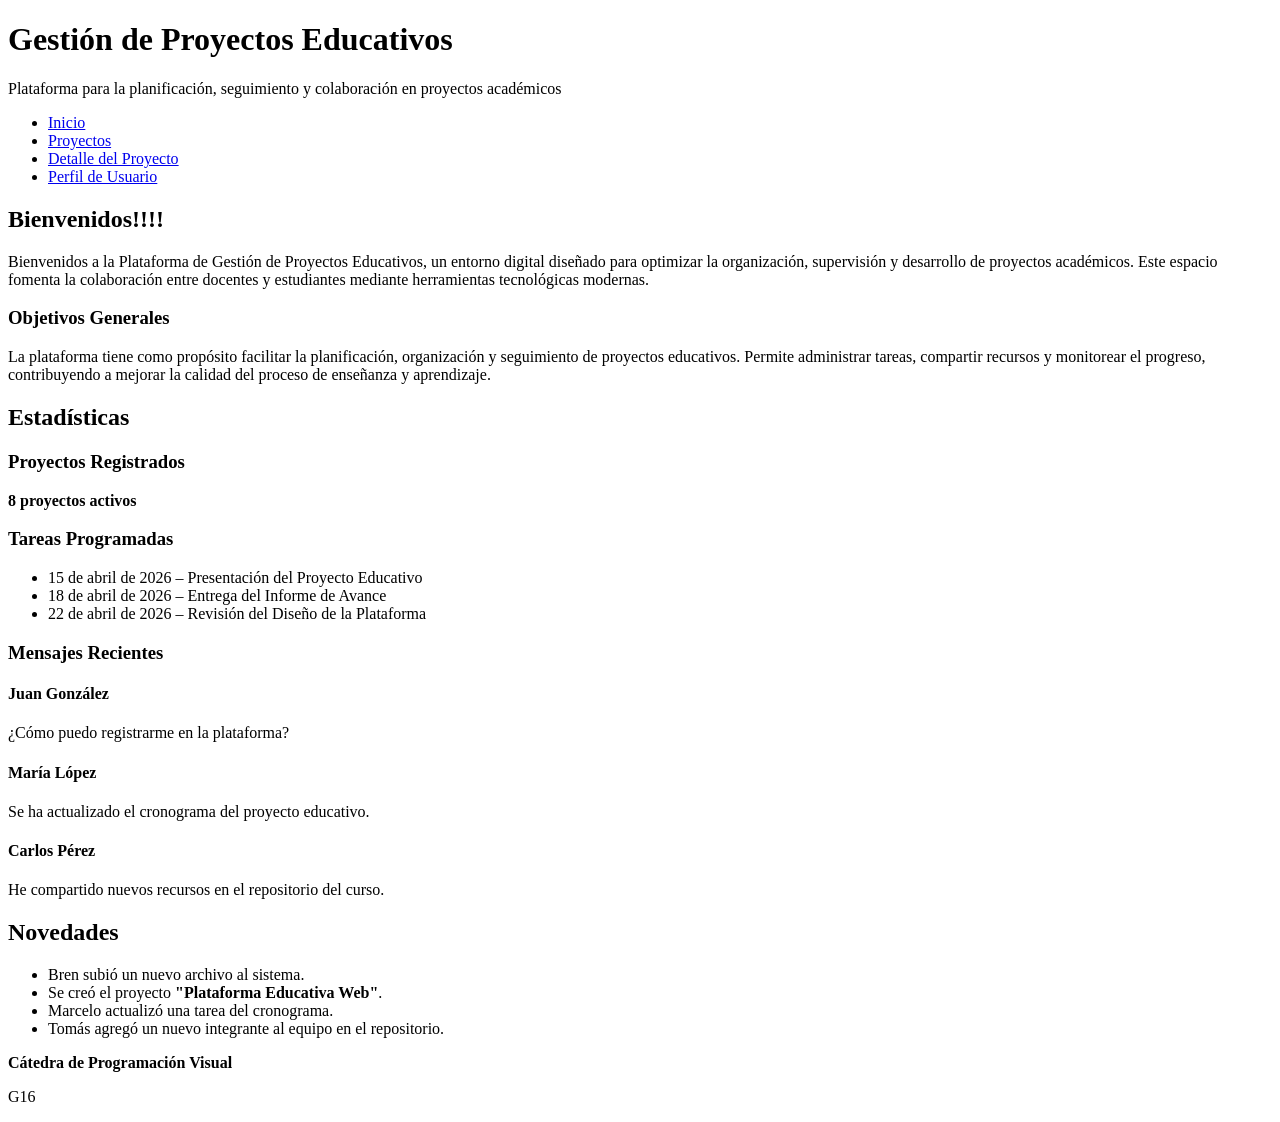
<file: index.html>
<!DOCTYPE html>
<html lang="es">
<head>
    <meta charset="UTF-8">
    <meta name="viewport" content="width=device-width, initial-scale=1.0">
    <title>Inicio | Gestión de Proyectos Educativos</title>
</head>
<body>

    <header>
        <h1>Gestión de Proyectos Educativos</h1>
        <p>Plataforma para la planificación, seguimiento y colaboración en proyectos académicos</p>
        
        <nav>
            <ul>
                <li><a href="index.html">Inicio</a></li>
                <li><a href="proyectos.html">Proyectos</a></li>
                <li><a href="detalle.html">Detalle del Proyecto</a></li>
                <li><a href="perfil.html">Perfil de Usuario</a></li>
            </ul>
        </nav>
    </header>



    <main>
        <section>
            <h2>Bienvenidos!!!!</h2>
            <p>
                Bienvenidos a la Plataforma de Gestión de Proyectos Educativos, un entorno digital diseñado
                para optimizar la organización, supervisión y desarrollo de proyectos académicos. Este espacio
                fomenta la colaboración entre docentes y estudiantes mediante herramientas tecnológicas modernas.
            </p>

            <article>
                <h3>Objetivos Generales</h3>
                <p>
                    La plataforma tiene como propósito facilitar la planificación, organización y seguimiento
                    de proyectos educativos. Permite administrar tareas, compartir recursos y monitorear el progreso,
                    contribuyendo a mejorar la calidad del proceso de enseñanza y aprendizaje.
                </p>
            </article>
        </section>

        <section>
           <h2>Estadísticas</h2>
            <article>
                <h3>Proyectos Registrados</h3>
                <p><strong>8 proyectos activos</strong></p>
            </article>

            <article>
                <h3>Tareas Programadas</h3>
                <ul>
                    <li>15 de abril de 2026 – Presentación del Proyecto Educativo</li>
                    <li>18 de abril de 2026 – Entrega del Informe de Avance</li>
                    <li>22 de abril de 2026 – Revisión del Diseño de la Plataforma</li>
                </ul>
            </article>

            <article>
                <h3>Mensajes Recientes</h3>
                <div>
                    <h4>Juan González</h4>
                    <p>¿Cómo puedo registrarme en la plataforma?</p>
                </div>
                <div>
                    <h4>María López</h4>
                    <p>Se ha actualizado el cronograma del proyecto educativo.</p>
                </div>
                <div>
                    <h4>Carlos Pérez</h4>
                    <p>He compartido nuevos recursos en el repositorio del curso.</p>
                </div>
            </article>
        </section>
        <section>
            <h2>Novedades</h2>
            <ul>
                <li>Bren subió un nuevo archivo al sistema.</li>
                <li>Se creó el proyecto <strong>"Plataforma Educativa Web"</strong>.</li>
                <li>Marcelo actualizó una tarea del cronograma.</li>
                <li>Tomás agregó un nuevo integrante al equipo en el repositorio.</li>
            </ul>
        </section>

    </main>
    <footer>
        <p><strong>Cátedra de Programación Visual</strong></p>
        <p>G16</p>
    </footer>

</body>
</html>
</file>
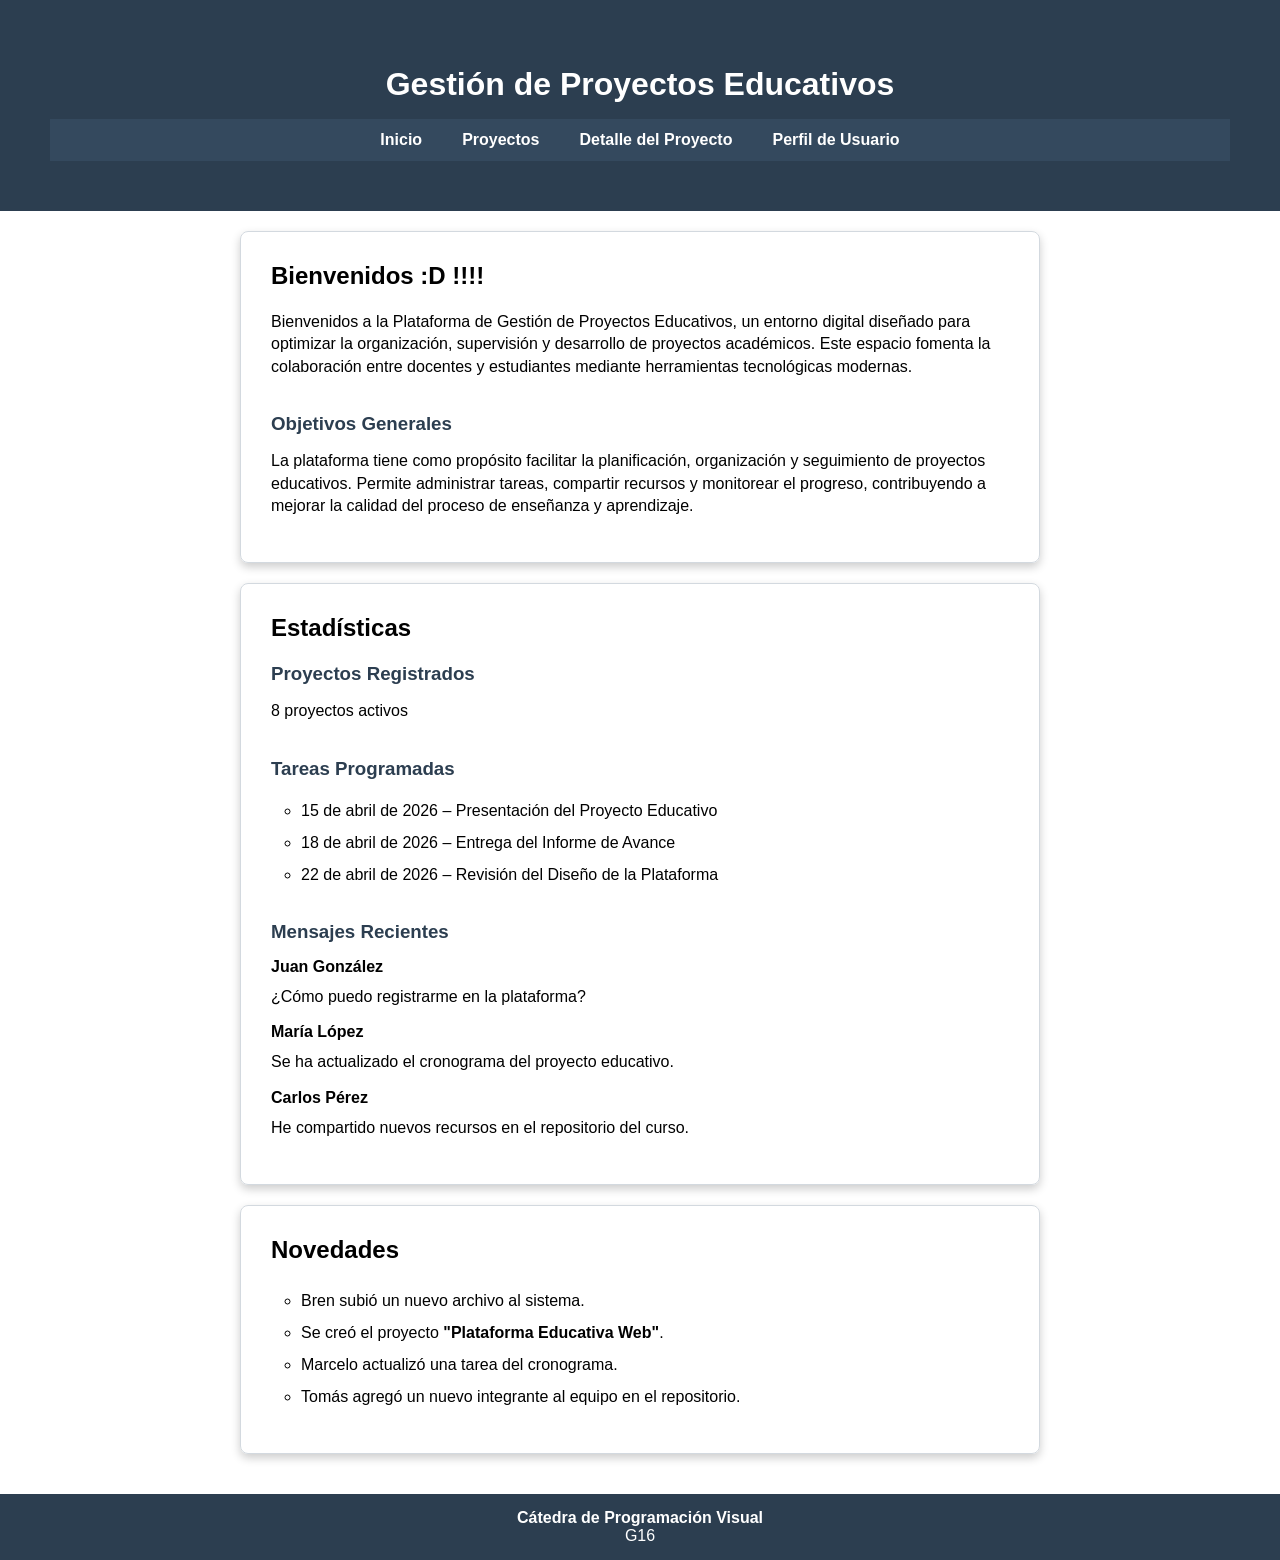
<file: html/index.html>
<!DOCTYPE html>
<html lang="es">
<head>
    <meta charset="UTF-8">
    <meta name="viewport" content="width=device-width, initial-scale=1.0">
    <title>Inicio | Gestión de Proyectos Educativos</title>
    <link rel="stylesheet" href="../css/styles.css">
    <link rel="stylesheet" href="../css/index.css">
</head>
<body>

    <header>
        <h1>Gestión de Proyectos Educativos</h1>
        <nav>
            <ul>
                <li><a href="index.html">Inicio</a></li>
                <li><a href="proyectos.html">Proyectos</a></li>
                <li><a href="detalle.html">Detalle del Proyecto</a></li>
                <li><a href="perfil.html">Perfil de Usuario</a></li>
            </ul>
        </nav>
    </header>


    <main >
        <section>
            <h2>Bienvenidos :D !!!!</h2>
            <p class="parrafo" >
                Bienvenidos a la Plataforma de Gestión de Proyectos Educativos, un entorno digital diseñado
                para optimizar la organización, supervisión y desarrollo de proyectos académicos. Este espacio
                fomenta la colaboración entre docentes y estudiantes mediante herramientas tecnológicas modernas.
            </p>

            <article>
                <h3 class="subsubtituloh3">Objetivos Generales</h3>
                <p class="parrafo">
                    La plataforma tiene como propósito facilitar la planificación, organización y seguimiento
                    de proyectos educativos. Permite administrar tareas, compartir recursos y monitorear el progreso,
                    contribuyendo a mejorar la calidad del proceso de enseñanza y aprendizaje.
                </p>
            </article>
        </section>

        <section>
           <h2>Estadísticas</h2>
            <article>
                <h3 class="subsubtituloh3">Proyectos Registrados</h3>
                <p class="parrafo">8 proyectos activos</p>
            </article>

            <article>
                <h3 class="subsubtituloh3">Tareas Programadas</h3>
                <ul class="lista">
                    <li>15 de abril de 2026 – Presentación del Proyecto Educativo</li>
                    <li>18 de abril de 2026 – Entrega del Informe de Avance</li>
                    <li>22 de abril de 2026 – Revisión del Diseño de la Plataforma</li>
                </ul>
            </article>

            <article>
                <h3 class="subsubtituloh3">Mensajes Recientes</h3>
                <div >
                    <h4>Juan González</h4>
                    <p class="parrafo">¿Cómo puedo registrarme en la plataforma?</p>
                </div>
                <div>
                    <h4>María López</h4>
                    <p class="parrafo">Se ha actualizado el cronograma del proyecto educativo.</p>
                </div>
                <div>
                    <h4>Carlos Pérez</h4>
                    <p class="parrafo">He compartido nuevos recursos en el repositorio del curso.</p>
                </div>
            </article>
        </section>
        <section>
            <h2>Novedades</h2>
            <ul class="lista">
                <li>Bren subió un nuevo archivo al sistema.</li>
                <li>Se creó el proyecto <strong>"Plataforma Educativa Web"</strong>.</li>
                <li>Marcelo actualizó una tarea del cronograma.</li>
                <li>Tomás agregó un nuevo integrante al equipo en el repositorio.</li>
            </ul>
        </section>

    </main>
    <footer>
        <p><strong>Cátedra de Programación Visual</strong></p>
        <p>G16</p>
    </footer>

</body>
</html>
</file>
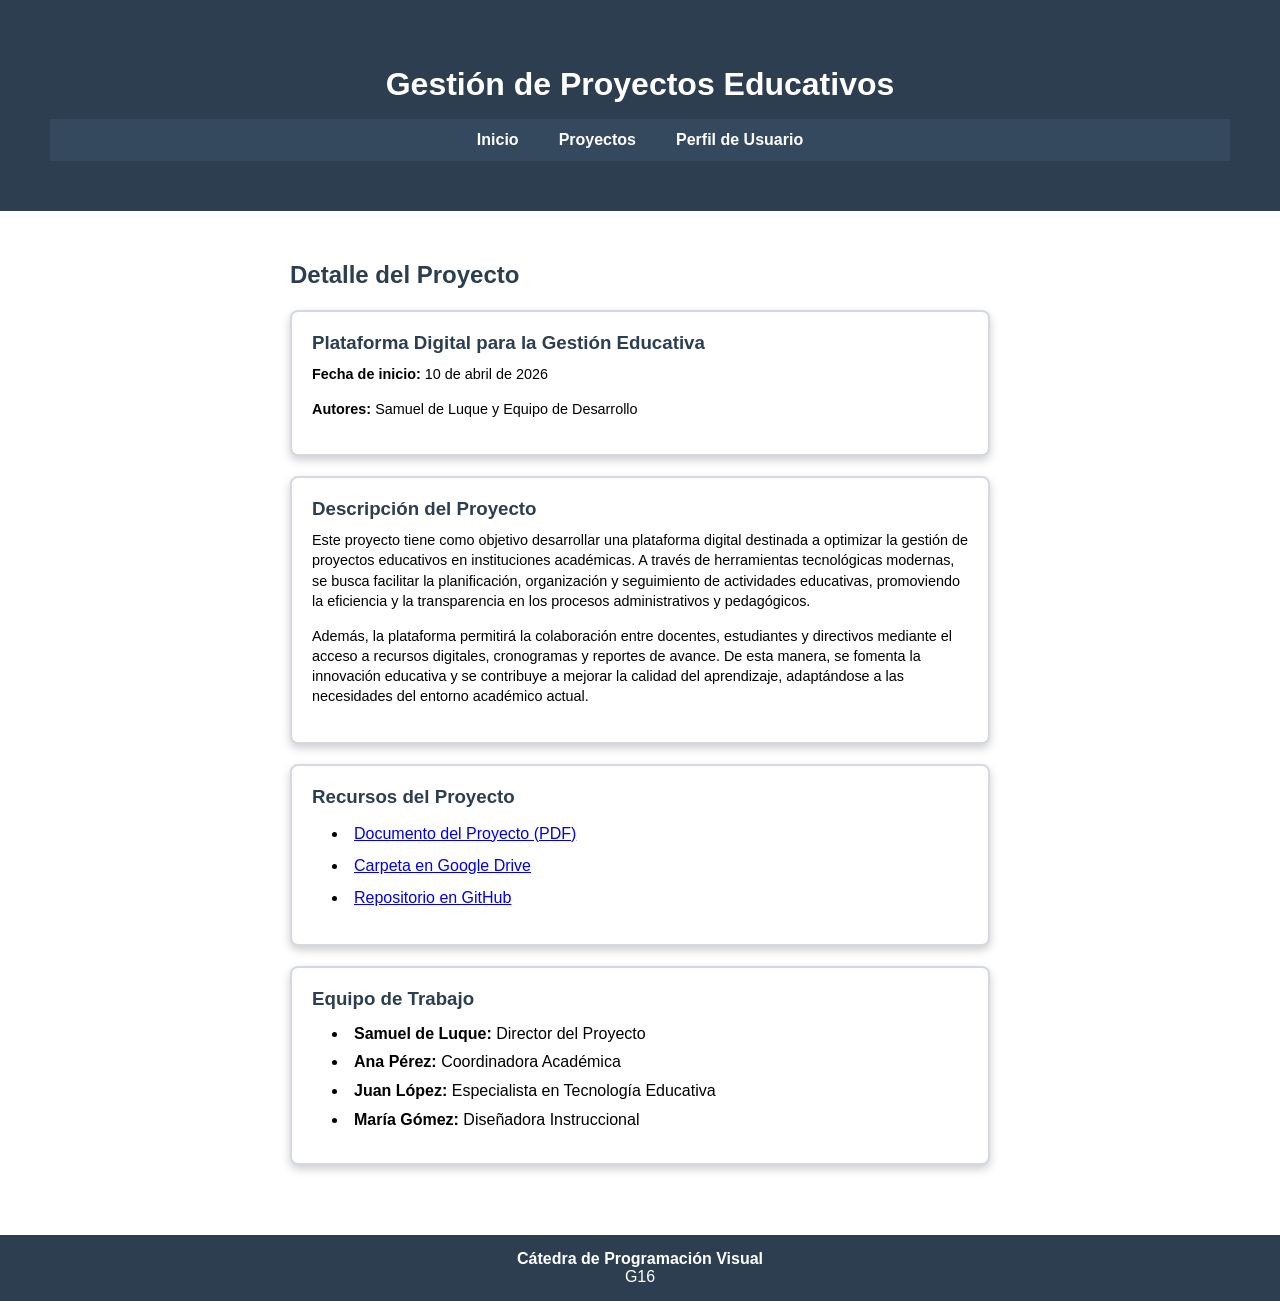
<file: html/detalle.html>
<!DOCTYPE html>
<html lang="es">
<head>
    <meta charset="UTF-8">
    <meta name="viewport" content="width=device-width, initial-scale=1.0">
    <title>Detalle del Proyecto</title>
    <link rel="stylesheet" href="../css/styles.css">
    <link rel="stylesheet" href="../css/detalle.css">
</head>
<body>
    <header>
        <h1>Gestión de Proyectos Educativos</h1>
        <nav>
            <ul>
                <li><a href="index.html">Inicio</a></li>
                <li><a href="proyectos.html">Proyectos</a></li>
                <li><a href="perfil.html">Perfil de Usuario</a></li>
            </ul>
        </nav>
    </header>
    <main id="contenedor">
        <section>
            <h2>Detalle del Proyecto</h2>

            <article class="article">
                <h3 >Plataforma Digital para la Gestión Educativa</h3>
                <p><strong>Fecha de inicio:</strong> 10 de abril de 2026</p>
                <p><strong>Autores:</strong> Samuel de Luque y Equipo de Desarrollo</p>
            </article>

            <article class="article">

                <h3 >Descripción del Proyecto</h3>
                <p>
                    Este proyecto tiene como objetivo desarrollar una plataforma digital
                    destinada a optimizar la gestión de proyectos educativos en instituciones
                    académicas. A través de herramientas tecnológicas modernas, se busca
                    facilitar la planificación, organización y seguimiento de actividades
                    educativas, promoviendo la eficiencia y la transparencia en los procesos
                    administrativos y pedagógicos.
                </p>
                <p>
                    Además, la plataforma permitirá la colaboración entre docentes, estudiantes
                    y directivos mediante el acceso a recursos digitales, cronogramas y reportes
                    de avance. De esta manera, se fomenta la innovación educativa y se contribuye
                    a mejorar la calidad del aprendizaje, adaptándose a las necesidades del
                    entorno académico actual.
                </p>
            </article>

            <article class="article">
                <h3 >Recursos del Proyecto</h3>
                <ul class="link-pagina">
                    <li >
                        <a href="https://get.adobe.com/es/reader/" target="_blank">
                            Documento del Proyecto (PDF)
                        </a>
                    </li>
                    <li >
                        <a href="https://drive.google.com" target="_blank" rel="noopener noreferrer">
                            Carpeta en Google Drive
                        </a>
                    </li>
                    <li >
                        <a href="https://github.com" target="_blank" rel="noopener noreferrer">
                            Repositorio en GitHub
                        </a>
                    </li>
                </ul>
            </article>

            <article class="article">
                <h3>Equipo de Trabajo</h3>
                <ul class="participantes">
                    <li ><strong>Samuel de Luque:</strong> Director del Proyecto</li>
                    <li ><strong>Ana Pérez:</strong> Coordinadora Académica</li>
                    <li ><strong>Juan López:</strong> Especialista en Tecnología Educativa</li>
                    <li ><strong>María Gómez:</strong> Diseñadora Instruccional</li>
                </ul>
            </article>

        </section>
    </main>
    <footer>
        <p><strong>Cátedra de Programación Visual</strong></p>
        <p>G16</p>
    </footer>
    
</body>
</html>
</file>
<file: css/styles.css>
/* Encabezado */
header {
    background-color: #2c3e50;
    color: white;
    padding: 50px;
    text-align: center;
}

header h1 {
    padding: 1rem;
}

/* Navegación */
nav ul {
    list-style: none;
    display: flex;
    justify-content: center;
    background-color: #34495e;
    flex-wrap: wrap;
}

nav ul li {
    margin: 0;
}

nav ul li a {
    display: block;
    padding: 12px 20px;
    color: white;
    text-decoration: none;
    font-weight: bold;
    transition: background 0.3s;
}

nav ul li a:hover {
    background-color: #1abc9c;
}

footer {
    background-color: #2c3e50;
    color: white;
    text-align: center;
    padding: 15px;
    margin-top: 20px;
}
</file>
<file: css/index.css>
:root{
    --color-fondo: #fff;
    --color-principal: #2c3e50;
    --fuente-principal: Arial, Helvetica;
    --color-text: black;

}
*{
    margin:0px;
    padding:0px;
    box-sizing: border-box;
}
body{
    color: var(--color-text);
    font-family: var(--fuente-principal);
    background-color: var(--color-fondo);
    display: grid;
    grid-template-areas: 
    "header"
    "main"
    "footer";
    grid-template-rows: auto 1fr auto;
    min-height: 100vh;
}

section{
    display: grid;
    gap: 20px;
    padding: 30px; 
    max-width: 800px;   
    margin: 20px auto;     
    border-radius: 8px;
    border: 1px solid #d3d9df;
    box-shadow: 0px 4px 10px rgba(0, 0, 0, 0.2);
    
}
h2{
    font-size: 1.5rem;
    margin-bottom: 1px;

}
h4{
     margin-bottom: 10px;
}


.subsubtituloh3 {
    color: var(--color-principal);
    margin-bottom: 15px;
}
.parrafo {
    font-size: 1em;
    line-height: 1.4;
    margin-bottom: 15px;
}
.lista{
    font-size: 1em;
    line-height: 2;
    margin-bottom: 10px;
    list-style-type: circle;
    padding-left: 30px;
}
</file>
<file: css/detalle.css>
:root{
    --color-fondo: #fff;
    --color-principal: #2c3e50;
    --fuente-principal: Arial, Helvetica;
    --color-text: black;

}
*{
    margin:0px;
    padding:0px;
    box-sizing: border-box;
}

body{
    color: var(--color-text);
    font-family: var(--fuente-principal);
    background-color: var(--color-fondo);
    display: grid;
    grid-template-areas: 
    "header"
    "main"
    "footer";
    grid-template-rows: auto 1fr auto;
    min-height: 100vh;
}
section{

    display: grid;
    gap: 20px;
    padding: 50px; /* Añade espacio arriba/abajo y a los lados */
    max-width: 800px;   /* Evita que las tarjetas se estiren demasiado en monitores gigantes */
    margin: 0 auto;     /* Centra todo el bloque de la sección */
}

h2{
    font-size: 1.5rem;
    color: var(--color-principal);
    margin-bottom: 1px;
}
.article {
    background-color: #fff; /* Fondo blanco para que resalte */
    border-radius: 8px;
    padding: 20px;
    display: flex;
    flex-direction: column; /* Alinea el contenido en vertical */
   justify-content: space-between; 
    /*box-shadow: 0 4px 6px rgba(0,0,0,0.1); /* Sombra suave */
    border: 2px solid #d3d9df;
    box-shadow: 0px 4px 10px rgba(0, 0, 0, 0.2);
}
.article h3 {
    color: var(--color-principal);
    margin-bottom: 10px;
}

.article p {
    font-size: 0.9em;
    line-height: 1.4;
    margin-bottom: 15px;
}

.link-pagina {
    font-size: 1em;
    line-height: 2;
    margin-bottom: 10px;
    list-style-position: inside;
    padding-left: 20px;

}
.article ul li a:hover{
      color: skyblue;
}
.article ul li a:focus{
    color: red; 
}
.article ul li a:active{
    color: purple;
}
.participantes{
    font-size: 1em;
    line-height: 1.8;
    margin-bottom: 8px;
    list-style-position: inside;
    padding-left: 20px;
}

#contenedor {
    display: flex;
    justify-content: center;
}
</file>
